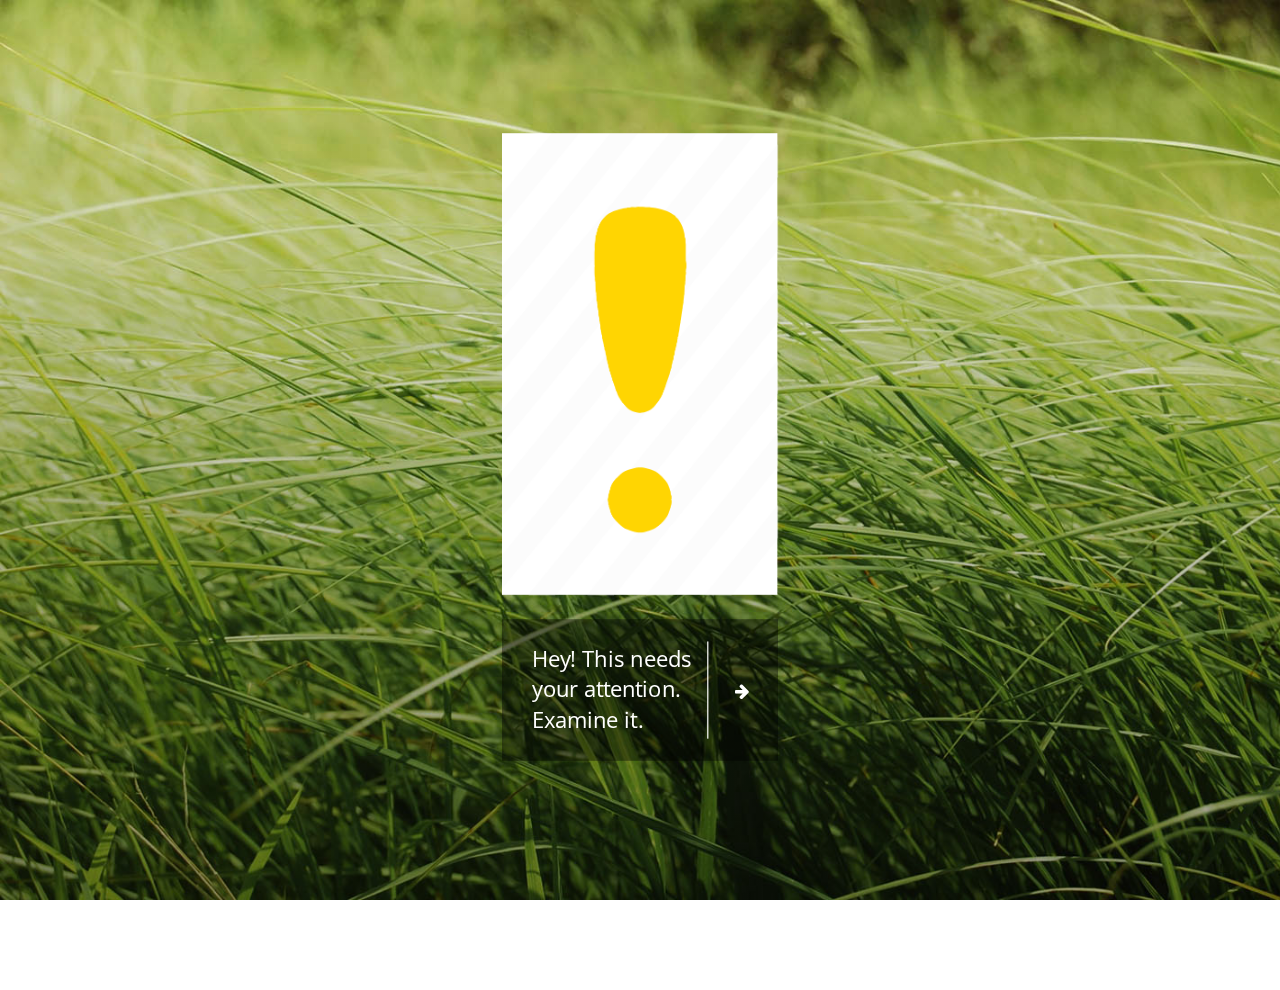
<file: digitalinvitation/index.html>
<!DOCTYPE html>
<html lang="en">
<head>
    <!-- Global site tag (gtag.js) - Google Analytics -->
    <script async src="https://www.googletagmanager.com/gtag/js?id=UA-111184310-1"></script>
    <script>
    window.dataLayer = window.dataLayer || [];
    function gtag(){dataLayer.push(arguments);}
    gtag('js', new Date());

    gtag('config', 'UA-111184310-1');
    </script>
    <meta name="viewport" content="width=device-width, initial-scale=1.0">
    <script src="js/jquery-3.2.0.min.js"></script>

    <link href="https://fonts.googleapis.com/css?family=Open+Sans" rel="stylesheet">
    <link href="https://fonts.googleapis.com/css?family=VT323" rel="stylesheet">
    <link rel="stylesheet" type="text/css" href="css/font-awesome-4.7.0/css/font-awesome.min.css">
    <link rel="stylesheet" type="text/css" href="css/bootstrap.min.css">
    <link rel="stylesheet" type="text/css" href="css/styles.css">
    <link rel="stylesheet" type="text/css" href="css/mediaQueries.css">
    <title>digital invitation</title>
</head>

<body>

<section class="container-fluid outer">    
    <div class="inner">    
    
<!------------ Phase 0 - Rotate Screen ------------>
        <div class="responsive-container">    
            <div class="img-container">
                <img src="images/rotatescreen.png" alt="">
            </div>
        </div>
<!------------ End Phase 0 - Rotate Screen ------------>

<!------------ Phase 1 - Card Flipping ------------>
        <div class="flipContainer shake">
            <div class="row text-center container_width">
                <div class="col card text-center">
                    <img class="cardFront" src="images/cardFront.png" alt="">
                    <img class="cardBack" src="images/cardBack.png" alt="">
                </div>
            </div>
        </div>
        <div class="text-center container_width">
            <div class="message">
                <div class="btn btn1">
                    <span class="btn-content">Hey! This needs<br>your attention.<br>Examine it.</span>
                    <span class="icon"><i class="fa fa-arrow-right" aria-hidden="true"></i></span>
                </div>               
                <div class="btn btn2 displayNone">
                    <span class="btn-content">Aha! Take this to <br>the extraction<br> terminal ahead.</span>
                    <span class="icon"><i class="fa fa-arrow-right" aria-hidden="true"></i></span>
                </div>
            </div>
        </div>
<!------------ End Phase 1 - Card Flipping ------------>
       
<!------------ Phase 2 - Terminal ------------>
        <div class="terminal displayNone fadein">
            <div class="row">
                <div class="col-xs-2">
                    <div class="indicator ind-1"></div>
                </div>
                <div class="col-xs-2">
                    <div class="indicator ind-2"></div>
                </div>
                <div class="col-xs-2">
                    <div class="indicator ind-3"></div>
                </div>
                <div class="col-xs-2">
                    <div class="indicator ind-4"></div>
                </div>
                <div class="col-xs-2">
                    <div class="indicator ind-5"></div>
                </div>
                <div class="col-xs-2">
                    <div class="indicator ind-6"></div>
                </div>
            </div>
            
            <div class="row">
                <div class="col-sm-12 top">
                    <div class="readout text-center">
                        <div class="typewriter"><span class="readouttext"></span><span class="blink">|</span></div>
                    </div>
                </div>
            </div>           
            
            <div class="row cardreaderContainer">
                <div class="span1">
                    <div class="row">
                        <div class="cardreader cardreadertop"></div>
                    </div>
                </div>
                <div class="span1">
                    <div class="row">
                        <div class="cardreader cardreaderbottom"></div>
                    </div>
                </div>
            </div>
            
            <div>
                <div class="col-sm-12 text-center">
                    <div class="datacard">
                        <img src="images/cardBack.png" alt="">
                    </div>
                </div>
            </div>
        </div>
<!------------ End Phase 2 - Terminal ------------>
        
<!------------ Phase 3 - Invitation ------------>        
        <div class="invite displayNone">
            <div class="overlay">
                <p class="invitetext text-center">Farewell Soir&eacute;e</p>
                <p class="invitetext">Traveller!</p>
                <p class="invitetext">The great wizard of Stormwind, Eyr&uacute;n, requests the pleasure of your company at her farewell soir&eacute;e on <span>Saturday, May 26, 2018</span> at <span>5pm</span> at the <span>Lion's Pride Inn</span>.</p>
                <p class="invitetext">Send word to innkeeper, <span>Sionnach</span>, at the Lion's Pride Inn in Goldshire to accept request.</p>
                <br>
                <p class="invitetext cta text-center"><a href="#" class="" id="cta1">Send Word to Sionnach</a><br><a href="#" id="cta2">Add to Calendar</a></p>
            </div>
        </div>
<!------------ Phase 3 - Invitation ------------>      

    </div>
</section>

<script src="js/app.js"></script>
</body>
</html>
</file>
<file: digitalinvitation/css/styles.css>
@charset "utf-8";
/* CSS Document */

/*---------- Cited Code ----------*/

/*For Phase 1 - Card Flipping*/
.btn {
    border-radius: 0px;
    color: #ffffff;
    display: inline-block;
    margin: 0 0.25em;
    overflow: hidden;
    padding: 20px 60px 20px 12px;
    position: relative;
    text-decoration: none;
    line-height: 1.2;
    background-color: rgba(0, 0, 0, .4);
    width: 230px;
}
.btn .btn-content {
    font-size: 18px;
    line-height: 1.4;
    padding: 0 12px;
    position: relative;
    right: 0;
    -webkit-transition: right 300ms ease;
    -o-transition: right 300ms ease;
    transition: right 300ms ease;
    display: block;
    text-align: left;
}
.btn .icon {
    border-left: 1px solid #ffffff;
    position: absolute;
    right: 0;
    text-align: center;
    top: 50%;
    -webkit-transition: all 200ms ease;
         -o-transition: all 200ms ease;
            transition: all 200ms ease;
    -webkit-transform: translateY(-50%);
        -ms-transform: translateY(-50%);
            transform: translateY(-50%);
    width: 58px;
    height: 70%;
}
.btn .icon i {
    position: relative;
    top: 50%;
    -webkit-transform: translateY(-50%);
        -ms-transform: translateY(-50%);
            transform: translateY(-50%);
}
.btn:after {
    content: '';
    position: absolute;
    top: 0;
    bottom: 0;
    right: 0;
    left: 0;
    opacity: 0;
    -webkit-transition: opacity 300ms ease;
         -o-transition: opacity 300ms ease;
            transition: opacity 300ms ease;
}
.btn:hover .btn-content {
    right: 100%;
    color: transparent;
}
.btn:hover .icon, .btn:active .icon {
    border-left: 0;
    color: #ffffff;
    font-size: 3em;
    width: 100%;
}
.btn:hover {
    background-color: transparent;
}
/*
Copyright (c) 2017 by Phil Hoyt (https://codepen.io/philhoyt/pen/VjzjjR)

Permission is hereby granted, free of charge, to any person obtaining a copy of this software and associated documentation files (the "Software"), to deal in the Software without restriction, including without limitation the rights to use, copy, modify, merge, publish, distribute, sublicense, and/or sell copies of the Software, and to permit persons to whom the Software is furnished to do so, subject to the following conditions:

The above copyright notice and this permission notice shall be included in all copies or substantial portions of the Software.

THE SOFTWARE IS PROVIDED "AS IS", WITHOUT WARRANTY OF ANY KIND, EXPRESS OR IMPLIED, INCLUDING BUT NOT LIMITED TO THE WARRANTIES OF MERCHANTABILITY, FITNESS FOR A PARTICULAR PURPOSE AND NONINFRINGEMENT. IN NO EVENT SHALL THE AUTHORS OR COPYRIGHT HOLDERS BE LIABLE FOR ANY CLAIM, DAMAGES OR OTHER LIABILITY, WHETHER IN AN ACTION OF CONTRACT, TORT OR OTHERWISE, ARISING FROM, OUT OF OR IN CONNECTION WITH THE SOFTWARE OR THE USE OR OTHER DEALINGS IN THE SOFTWARE.
*/
/*---------- End Cited Code ----------*/

/*---------- Bug Fixes ----------*/
@-ms-viewport{
	width: auto !important; /*Fixed Bootstrap bug related to IE scroll bar overlay*/
}
/*---------- End Bug Fixes ----------*/

/*---------- General ----------*/
html, body {
    margin: 0;
    height: 100%;
    overflow: hidden;
    -o-user-select: none;
    -moz-user-select: none;
    -webkit-user-select: none;
    -ms-user-select: none;
    user-select: none;
}
body {
    position: relative;
    background: #5d7a2e;
    background: -webkit-gradient(linear, left top, left bottom, from(rgba(0, 0, 0, 0)), to(rgba(0, 0, 0, 0.4))), url(../images/grass.jpg);
    background: -webkit-linear-gradient(rgba(0, 0, 0, 0), rgba(0, 0, 0, 0.4)), url(../images/grass.jpg);
    background: -o-linear-gradient(rgba(0, 0, 0, 0), rgba(0, 0, 0, 0.4)), url(../images/grass.jpg);
    background: linear-gradient(rgba(0, 0, 0, 0), rgba(0, 0, 0, 0.4)), url(../images/grass.jpg);
    background-size: cover;
    font-family: 'Open Sans', sans-serif;
	font-size: 14px;
	line-height: 1.7;
    z-index: 0;
}
html, body {
    max-height: 100% !important;
}
section {
	font-size: 18px;
}
p {
    margin: 0;
}
.row  {
	margin: 0 0 0 0;
}
.displayNone {
    display: none;
}
.container_width  {
	margin: auto;
    width: 345px;
}
.inner {
    display: table-cell;
    vertical-align: middle;
    padding: 0;
}
.outer {
    display: table;
    position: relative;
    left: 0px;
    top: 0px;
    width: 100vw;
    height: 100vh; /*maybe move*/
    vertical-align: middle;
    padding: 0;
}
/*---------- End General ----------*/

/*---------- Phase 0 - Rotate Screen ----------*/
.img-container img {
    display: none;
}
/*---------- End Phase 0 - Rotate Screen ----------*/

/*---------- Phase 1 - Card Flipping ----------*/
.flipContainer {
    height: 400px;
}
.flipContainer.flip .cardBack {
    -webkit-transform: rotateY(0deg);
            transform: rotateY(0deg);
}
.flipContainer.flip .cardFront {
    -webkit-transform: rotateY(180deg);
            transform: rotateY(180deg);    
}
.card {
    width: 230px;
    margin: auto;
    position: relative;
    -webkit-perspective: 1000px;
            perspective: 1000px; /*for -ms- and -moz-, direct parent of child*/
    background: #202020;
}
.card > img {
    position: absolute;
    left: 0px; 
    top: 0px;
    width: 100%;
    height: 385px;
    margin-top: 15px;
}
.cardFront {
    background: transparent;
    z-index: 2;
}
.cardBack {
    background: transparent;
    -webkit-transform: rotateY(-180deg);
            transform: rotateY(-180deg);
    z-index: 1;
}
.cardFront, .cardBack {
    -webkit-backface-visibility: hidden; /*fixes flickering on mobile browsers*/
            backface-visibility: hidden;
    -webkit-transition: 1.5s;
         -o-transition: 1.5s;
            transition: 1.5s;
    position: absolute;
    top: 0;
    left: 0;
}
.reveal {
    -webkit-animation: reveal 1.75s ease forwards;
            animation: reveal 1.75s ease forwards;
}
@-webkit-keyframes reveal {
  0% {
     opacity: 0;
    }
  100% {
     opacity: 1;
  }
}
@keyframes reveal {
  0% {
     opacity: 0;
    }
  100% {
     opacity: 1;
  }
}
.shake {
    -webkit-animation: shake 4s 1s ease-out both infinite;
            animation: shake 4s 1s ease-out both infinite;
    -webkit-transform: translate3d(0, 0, 0);
            transform: translate3d(0, 0, 0);
    -webkit-backface-visibility: hidden; /*fixes flickering on mobile browsers*/
            backface-visibility: hidden;
    -webkit-perspective: 1000px;
            perspective: 1000px;
}
@-webkit-keyframes shake {
    2.5%, 22.5% {
        -webkit-transform: translate3d(-.5px, 0, 0);
                transform: translate3d(-.5px, 0, 0);
  }
    5%, 20% {
        -webkit-transform: translate3d(1px, 0, 0);
                transform: translate3d(1px, 0, 0);
  }
    7.5%, 12.5%, 17.5% {
        -webkit-transform: translate3d(-2px, 0, 0);
                transform: translate3d(-2px, 0, 0);
  }
    10%, 15% {
        -webkit-transform: translate3d(2px, 0, 0);
                transform: translate3d(2px, 0, 0);
  }
}
@keyframes shake {
    2.5%, 22.5% {
        -webkit-transform: translate3d(-.5px, 0, 0);
                transform: translate3d(-.5px, 0, 0);
  }
    5%, 20% {
        -webkit-transform: translate3d(1px, 0, 0);
                transform: translate3d(1px, 0, 0);
  }
    7.5%, 12.5%, 17.5% {
        -webkit-transform: translate3d(-2px, 0, 0);
                transform: translate3d(-2px, 0, 0);
  }
    10%, 15% {
        -webkit-transform: translate3d(2px, 0, 0);
                transform: translate3d(2px, 0, 0);
  }
}
.fadeout {
    -webkit-animation: fade 1s ease forwards;
            animation: fade 1s ease forwards;
}
.fadein {
    -webkit-animation: fade 1s ease reverse;
            animation: fade 1s ease reverse;
}
@-webkit-keyframes fade {
  0% {
     opacity: 1;
    }
  100% {
     opacity: 0;
  }
}
@keyframes fade {
  0% {
     opacity: 1;
    }
  100% {
     opacity: 0;
  }
}
.message {
    color: #ffffff;
    padding: 20px 25px;
}
/*---------- End Phase 1 - Card Flipping----------*/

/*---------- Phase 2 - Terminal ----------*/
.terminal {
    width: 300px;
    height: 470px;
    margin: auto;
    -webkit-perspective: 1000px;
            perspective: 1000px;
}
.indicator {
	margin: auto;
    background: #f3f3f3;
  	width: 20px;
    height: 20px;
    border-radius: 25px;
}
.ind-yellow {
    background: #ffd700;
}
.readout {
	margin: auto;
  	height: 56px;
    width: 280px;
    text-transform: uppercase;
    line-height: 1;
}
.readout > div {
    width: 134px;
}
@-webkit-keyframes typing { 
    from { width: 0; } 
}
@keyframes typing { 
    from { width: 0; } 
}
.typewriter { 
	font-family: VT323, monospace;
    font-size: 24px;
    color: #222222;
    letter-spacing: 2px;
    position: relative;
    top: 50%;
	-webkit-transform: translateY(-50%);
	    -ms-transform: translateY(-50%);
	        transform: translateY(-50%);
	margin: auto;
	white-space: nowrap;
	overflow: hidden;
}
.typewriteranimateA {
    -webkit-animation: typing 1.5s steps(50, end);
            animation: typing 1.5s steps(50, end);
}
.typewriteranimateB {
    -webkit-animation: typing 1s steps(50, end);
            animation: typing 1s steps(50, end);
}
.blink {
    -webkit-animation: blink 1s infinite;
            animation: blink 1s infinite;
}
@-webkit-keyframes blink{
    to {opacity: 0;}
}
@keyframes blink{
    to {opacity: 0;}
}
.cardreaderContainer{
    height: 30px; 
    width: 200px; 
    margin: auto; 
    background: #141517;
}
.cardreader {
	margin: auto;
	background: #141517;
  	width: 200px;
    height: 10px;
}
.cardreadertop {
    z-index: 3;
    height: 20px;
    position: absolute;
}
.cardreaderbottom {
    z-index: -1;
    height: 10px;
    position: absolute;
}
.datacard {
    -webkit-perspective: 1000px;
            perspective: 1000px; /*for -ms- and -moz-, direct parent of child*/
}
.datacard img {
    width: 170px;
    margin: auto;
    margin-top: 20px;
    position: relative;
    pointer-events: none;
}
.insertcard img {
    -webkit-animation: insert 2s ease forwards;
            animation: insert 2s ease forwards;
}
@-webkit-keyframes insert {
    50% {
        -webkit-transform: rotateX(50deg);
                transform: rotateX(50deg);
  }
    100% {
        -webkit-transform: rotateX(50deg) translateY(-239px);
                transform: rotateX(50deg) translateY(-239px);
    }
}
@keyframes insert {
    50% {
        -webkit-transform: rotateX(50deg);
                transform: rotateX(50deg);
  }
    100% {
        -webkit-transform: rotateX(50deg) translateY(-239px);
                transform: rotateX(50deg) translateY(-239px);
    }
}
.col-xs-2, .col-sm-12 {
	padding: 0;
  	margin: auto;
}
.top {
	margin-top: 20px;
    margin-bottom: 20px;
}
@-webkit-keyframes pulse {
    0% {
        opacity: 1;
  }
    50% {
        opacity: 0.3;
  }
    100% {
        opacity: 1;
  }
}
@keyframes pulse {
    0% {
        opacity: 1;
  }
    50% {
        opacity: 0.3;
  }
    100% {
        opacity: 1;
  }
}
.movedown1 {
    -webkit-animation: movedown1 2s forwards;
            animation: movedown1 2s forwards;
}
@-webkit-keyframes movedown1 {
    100% {
        opacity: 0;
    }
}
@keyframes movedown1 {
    100% {
        opacity: 0;
    }
}
/*---------- End Phase 2 - Terminal----------*/

/*---------- Phase 3 - Invitation ----------*/
.movedown2 {
    -webkit-animation: movedown2 1.5s ease-in forwards;
            animation: movedown2 1.5s ease-in forwards;
}
@-webkit-keyframes movedown2 {
    100% {
        -webkit-transform: translateY(0);
                transform: translateY(0);
    }
}
@keyframes movedown2 {
    100% {
        -webkit-transform: translateY(0);
                transform: translateY(0);
    }
}
.invite {
    width: 300px;
    height: 500px;
    margin: auto;
    position: relative;
    top: 0;
    left: 0;
    right: 0;
    background: transparent;
    -webkit-transform: translateY(-1500px);
        -ms-transform: translateY(-1500px);
            transform: translateY(-1500px);
}
.overlay {
    width: 100%;
    height: 100%;
    bottom: 100%;
    left: 0;
    right: 0;
    background-color: rgba(0, 0, 0, 0.6);
    overflow: hidden;
    -webkit-transition: .5s ease;
    -o-transition: .5s ease;
    transition: .5s ease;
    font-family: VT323, monospace;
    font-size: 24px;
    color: #eeeeee;
    text-transform: uppercase;
}
.invitetext {
    width: 100%;
    color: #ffffff;
    font-size: 20px;
    overflow: hidden;
    padding-top: 12px;
    padding-left: 20px;
    padding-right: 20px;
    line-height: 1.1;
}
.overlay p span:nth-child(1){ 
    color: yellowgreen;
}
.overlay p span:nth-child(2){ 
    color: darkorange;
}
.overlay p span:nth-child(3){ 
    color: deepskyblue;
}
.overlay p:first-child { 
    font-size: 25px;
    padding-top: 35px;
    padding-bottom: 15px;
    letter-spacing: 1px;
}
.cta {
    font-size: 25px;
    letter-spacing: 1px;
    line-height: 1.6;
    padding: 0;
}
#cta1:hover, #cta1:active, #cta1:focus, #cta1:visited, #cta2:hover, #cta2:active, #cta2:focus, #cta2:visited {
    text-decoration: none;
}
#cta1 {
    color: yellowgreen;
}
#cta1:active {
    color: rgba(154, 205, 50, 0.6);
}
#cta2 {
    color: deepskyblue;
}
#cta2:active {
    color: rgba(0, 191, 255, 0.6);
}
/*---------- End Phase 3 - Invitation ----------*/
</file>
<file: digitalinvitation/css/mediaQueries.css>
@charset "utf-8";
/* CSS Document */

@media (max-height: 550px) and (orientation: landscape) {
    section {
        background: repeating-linear-gradient(45deg, #777 0%, #777 5%, transparent 0%, transparent 50%) 0 / 5px 5px;
    }
    .responsive-container {
        position: relative;
        width: 100%;
        height: 100vh;
    }
    .img-container {
        position: absolute;
        top: 0;
        bottom: 0;
        left: 0;
        right: 0;
        text-align:center;
    }
    .img-container:before {
        content: ' ';
        display: inline-block;
        vertical-align: middle;
        height: 100%;
    }
    .img-container img {
        display: inline-block;
        width: 200px;
    }
    .flipContainer, .message, .terminal, .invite {
        visibility: hidden;
        height: 0;
        width: 0;
    }
}
@media (max-width: 375px) {
    .container_width {
        width: auto;
    }
    .message {
        padding: 10px;
    }
    .inner {
        -webkit-transform: translateY(-35px);
        transform: translateY(-35px);
    }
}
@media (max-height: 667px) and (max-width: 375px){
    .inner {
        -webkit-transform: translateY(-40px);
        transform: translateY(-40px);
    }
    section {
        transform: scale(.9);
    }    
}
@media (max-height: 568px) and (max-width: 320px){
    .inner {
        -webkit-transform: translateY(-40px);
        transform: translateY(-40px);
    }
    section {
        transform: scale(.8);
    }    
}
@media (min-width: 375px) {
	.container_width {
		width: 375px;
	}
}
@media (min-height: 801px){
    section {
        transform: scale(1.2);
    }
}
@media (min-height: 1025px){
    section {
        transform: scale(1.5);
    }
}
</file>
